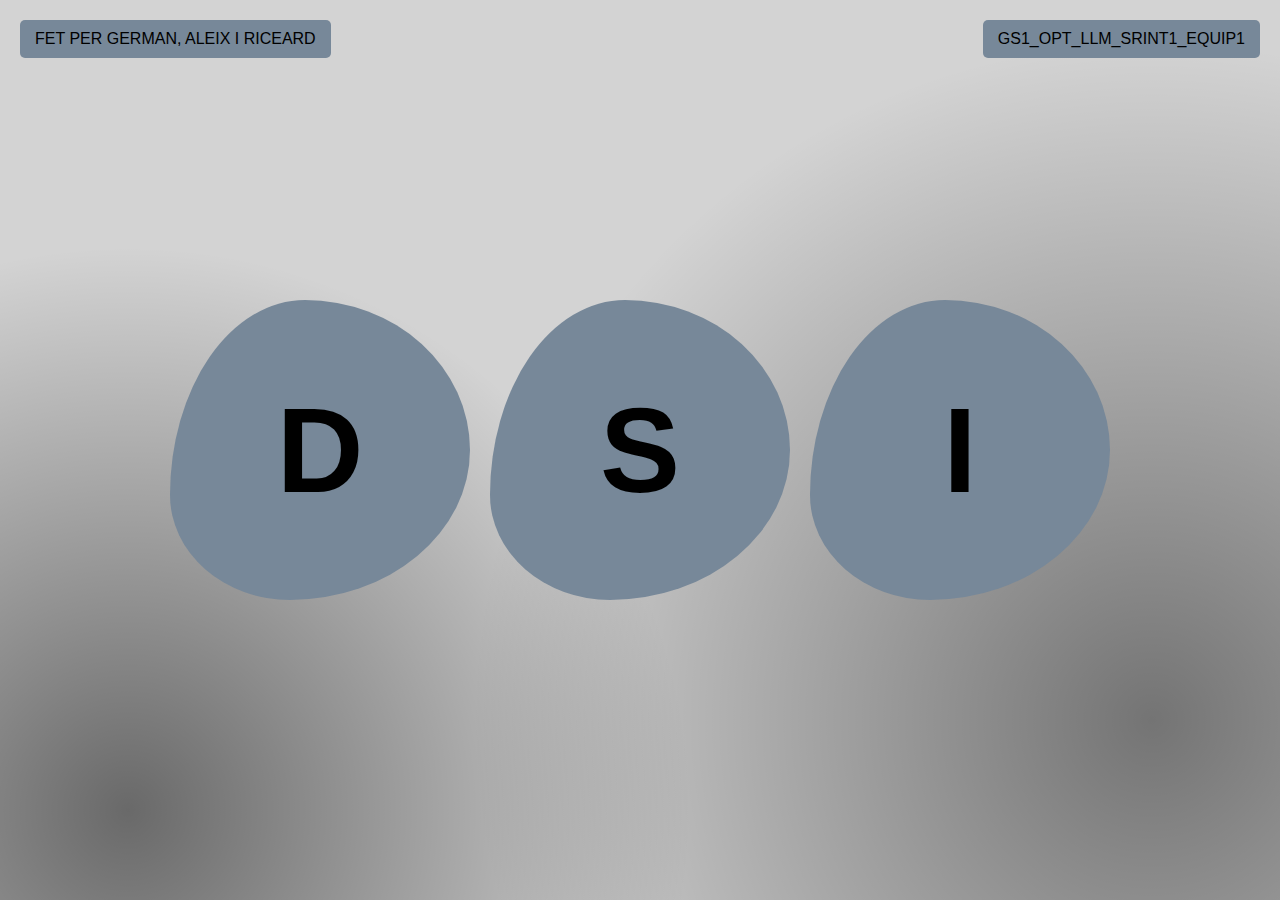
<file: Codig/portada.html>
<!DOCTYPE html>
<html lang="es">
<head>
    <meta charset="UTF-8">
    <meta name="viewport" content="width=device-width, initial-scale=1.0">
    <title>DSI</title>
    <link rel="stylesheet" href="estils.css">
</head>
<body>
    <div class="lletra-esquina">FET PER GERMAN, ALEIX I RICEARD</div>
    <div class="lletra-esquina-dreta">GS1_OPT_LLM_SRINT1_EQUIP1</div>
    
    <div class="container">
        <div class="box" data-link="pagina-d.html">D</div>
        <div class="box" data-link="pagina-s.html">S</div>
        <div class="box" data-link="pagina-i.html">I</div>
    </div>

    <script src="animacio.js"></script>

</body>
</html>
</file>
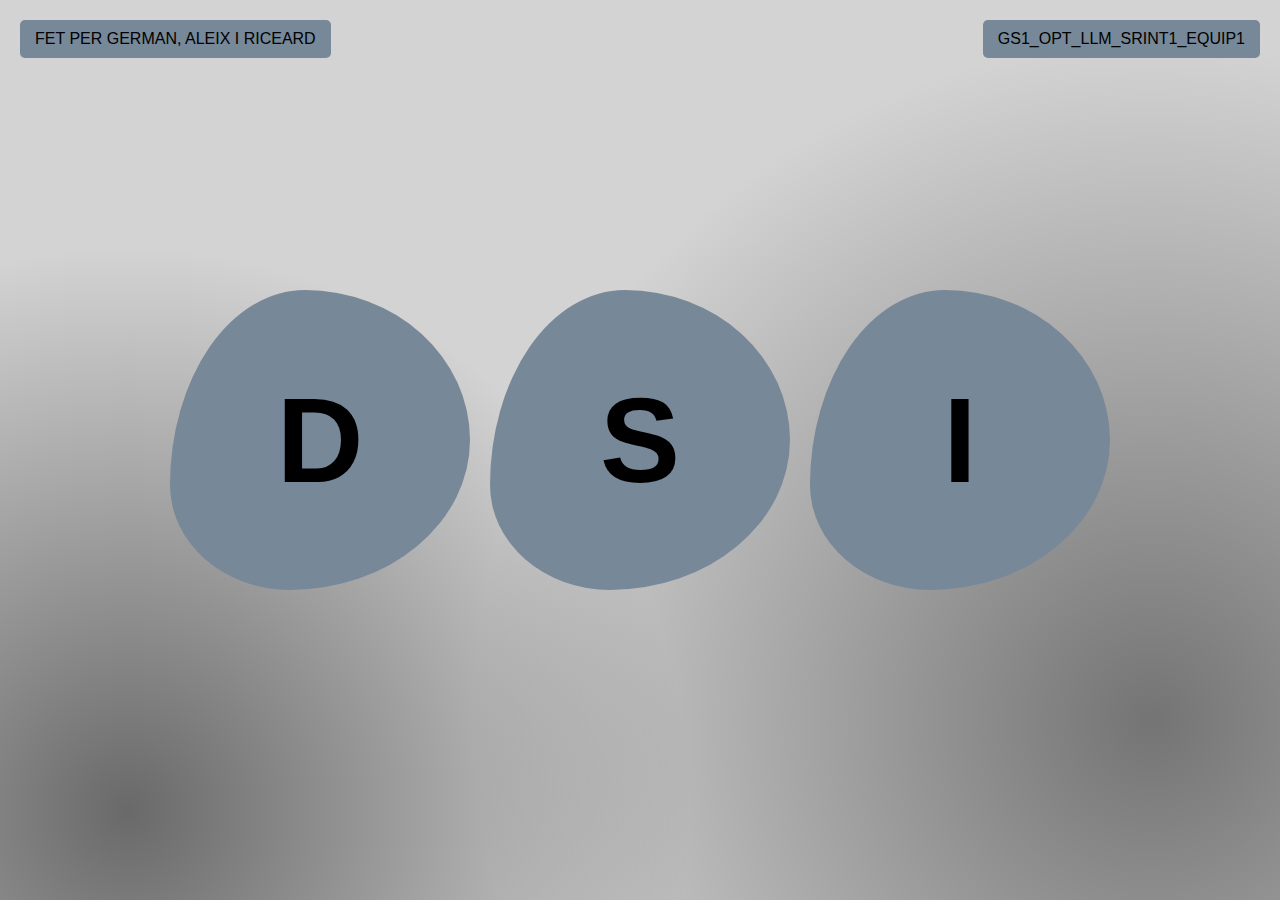
<file: html/portada.html>
<!DOCTYPE html>
<html lang="es">
<head>
    <meta charset="UTF-8">
    <meta name="viewport" content="width=device-width, initial-scale=1.0">
    <title>DSI</title>
    <link rel="stylesheet" href="../css/estils.css">
</head>
<body>
    <div class="lletra-esquina">FET PER GERMAN, ALEIX I RICEARD</div>
    <div class="lletra-esquina-dreta">GS1_OPT_LLM_SRINT1_EQUIP1</div>
    
    <div class="container">
        <div class="box" data-link="pagina-d.html">
            <span class="lletra">D</span>
            <span class="paraula">DIGITALITZACIÓ</span>
        </div>
        <div class="box" data-link="pagina-s.html">
            <span class="lletra">S</span>
            <span class="paraula">SOSTENIBILITAT</span>
        </div>
        <div class="box" data-link="pagina-i.html">
            <span class="lletra">I</span>
            <span class="paraula">INTRANET</span>
        </div>
    </div>

    <script src="../js/animacio.js"></script>

</body>
</html>
</file>
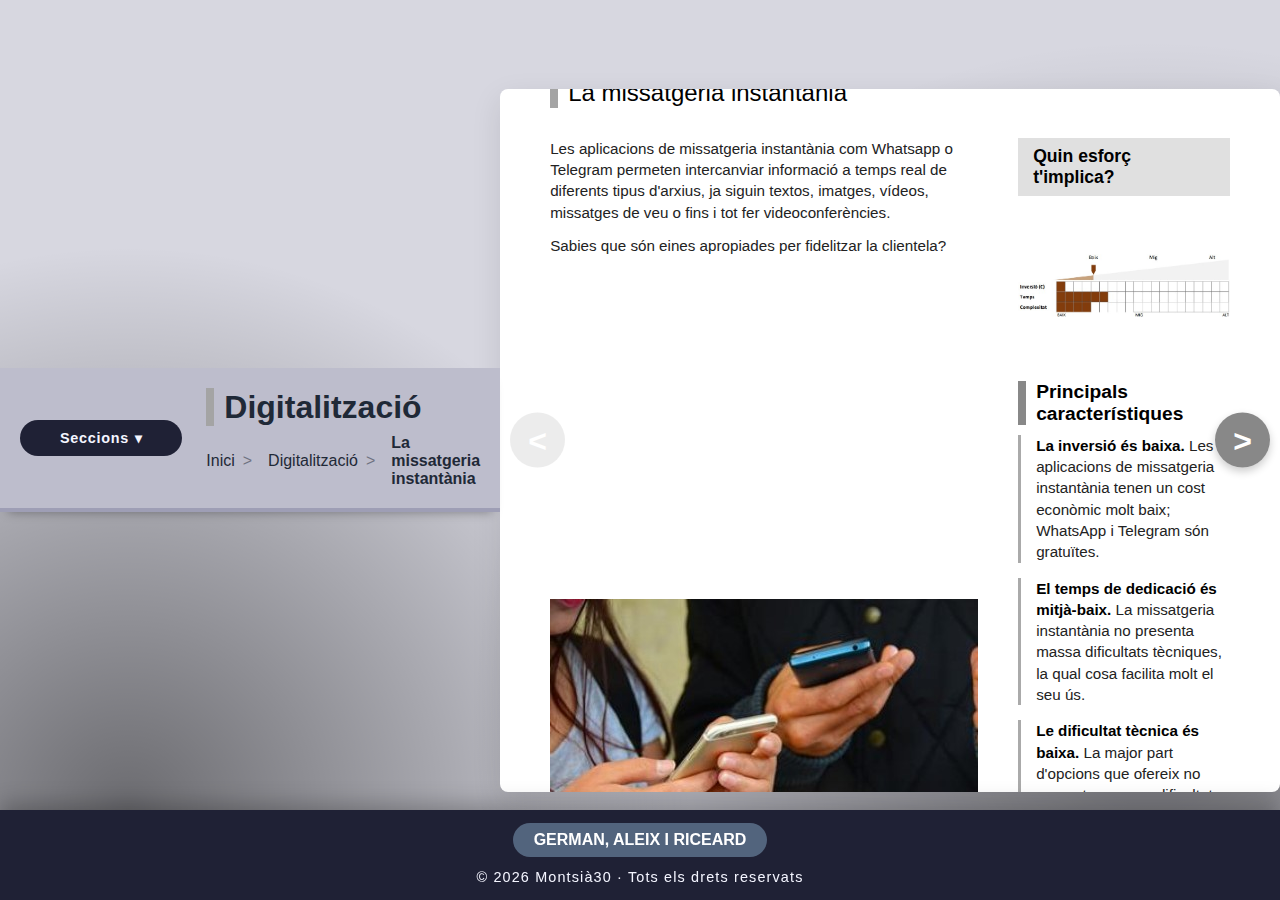
<file: pages/digitalitzacio.html>
<!DOCTYPE html>
<html lang="ca">

<head>
    <meta charset="UTF-8">
    <meta name="viewport" content="width=device-width, initial-scale=1.0">
    <title>Carrusel Missatgeria Instantània</title>
    <link rel="stylesheet" href="../css/estils.css" type="text/css">
    <link rel="stylesheet" href="../css/intranet.css" type="text/css">
    <link rel="stylesheet" href="../css/navbar.css" type="text/css">
    <script src="../js/navbar.js" defer></script>
    <script src="../js/carrusel.js" defer></script>
</head>

<body>
    <header class="topbar">
        <div class="topbar-inner">
            <div class="topbar-nav-section">
                <div class="topbar-menu" aria-label="Seccions">
                    <button class="menu-toggle" aria-haspopup="true" aria-expanded="false">
                        Seccions <span aria-hidden="true">▾</span>
                    </button>
                    <ul class="menu-dropdown" id="main-menu">
                        <li><a href="../pages/digitalitzacio.html">Digitalització</a></li>
                        <li><a href="../assets/img/imagen-sostenibilitat.png">Sostenibilitat</a></li>
                        <li><a href="../pages/intranet.html">Intranet</a></li>
                    </ul>
                </div>
            </div>
            <div class="topbar-title-section">
                <h1 class="titulo">Digitalització</h1>
                <ol class="breadcrumbs">
                    <li><a href="../index.html">Inici</a></li>
                    <li aria-current="page">Digitalització</li>
                </ol>
            </div>
        </div>
    </header>

    <div class="carousel-container">

        <!-- DIAPOSITIVA 1 -->
        <div class="slide active" id="slide-0">
            <h1>La missatgeria instantània</h1>
            <div class="slide-inner-wrapper">
                <div class="slide-content-grid slide-1-grid">
                    <div class="slide-1-left">
                        <div>
                            <p>Les aplicacions de missatgeria instantània com Whatsapp o Telegram permeten intercanviar
                                informació a temps real de diferents tipus d'arxius, ja siguin textos, imatges, vídeos,
                                missatges de veu o fins i tot fer videoconferències.</p>
                            <p>Sabies que són eines apropiades per fidelitzar la
                                clientela?</p>
                        </div>
                        <!-- IMATGE gent-mobils.jpg: Ara utilitza tot l'espai vertical restant -->
                        <div class="gent-mobils.jpg">
                            <img src="../assets/img/gent-mobils.jpg" alt="gent-mobils.jpg">
                        </div>
                    </div>
                    <div class="slide-1-right">
                        <div class="gray-header">Quin esforç t'implica?</div>
                        <!-- IMATGE grafic-esforc.jpg: Més a prop de la capçalera -->
                        <div class="image-box contain" style="height: 150px;">
                            <img src="../assets/img/grafic-esforc.jpg"
                                alt="Gràfic que mostra la baixa inversió i el temps mitjà-baix requerit per la missatgeria instantània">
                        </div>

                        <div class="characteristics-section">
                            <h2>Principals característiques</h2>
                            <ul class="characteristics-list">
                                <li>
                                    <p><strong class="bold-text">La inversió és baixa.</strong> Les aplicacions de
                                        missatgeria instantània tenen un cost econòmic molt baix; WhatsApp i Telegram
                                        són gratuïtes.</p>
                                </li>
                                <li>
                                    <p><strong class="bold-text">El temps de dedicació és mitjà-baix.</strong> La
                                        missatgeria instantània no presenta massa dificultats tècniques, la qual cosa
                                        facilita molt el seu ús.</p>
                                </li>
                                <li>
                                    <p><strong class="bold-text">Le dificultat tècnica és baixa.</strong> La major part
                                        d'opcions que ofereix no presenten massa dificultat. Un cop plantejada una
                                        estratègia, el seu desenvolupament és senzill.</p>
                                </li>
                            </ul>
                        </div>
                    </div>
                </div>
            </div>
        </div>

        <!-- DIAPOSITIVA 2 -->
        <div class="slide" id="slide-1">
            <h1>Com et pot ajudar a vendre la missatgeria instantània?</h1>
            <div class="slide-2-content">
                <p style="margin-bottom: 15px;">La missatgeria instantània ens pot ajudar a mantenir una relació més
                    estreta i constant amb la nostra clientela, ja que:</p>

                <div class="benefits-row">
                    <div>

                        <strong class="bold-text">T'ajuda a impulsar accions comercials més específiques</strong>
                        <small>Ens ofereix la possibilitat d'enviar comunicacions i fer accions comercials molt més
                            directes.</small>
                    </div>
                    <div>

                        <strong class="bold-text">Et fa més present en la resolució de dubtes</strong>
                        <small>La facilitat d'ús d'aquesta eina permet que la nostra clientela disposi d'un canal
                            d'atenció molt personalitzat i en temps real.</small>
                    </div>
                    <div>

                        <strong class="bold-text">Promou la confiança i contribueix a la fidelització.</strong>
                        <small>Al ser una eina utilitzada per les persones ens permet promoure una major confiança i un
                            tancament de comandes més eficient.</small>
                    </div>
                </div>

                <div class="ideas-container-wrapper">
                    <div class="ideas-header">

                        </span>
                        Et donem algunes idees...
                    </div>

                    <div class="ideas-container">
                        <div class="idea-col">
                            <span class="idea-title">Menjar preparat:</span>
                            <p>imagina que a través del WhatsApp pots informar la teva clientela dels plats o menús del
                                dia de manera que puguin fer la seva comanda i indicar l'hora en què la passaran a
                                recollir. De ben segur que agrairan conèixer de primera mà i
                                en exclusiva les teves propostes del dia.</p>
                        </div>
                        <div class="idea-col">
                            <span class="idea-title">Centre d'estètica:</span>
                            <p>pots utilitzar la missatgeria instantània per donar a conèixer els serveis, productes i
                                marques amb les quals treballes. Per mitjà del catàleg poden tenir informació
                                actualitzada, amb fotografies i preus. Aquest canal també es
                                pot emprar per a la reserva o recordatori de cites.</p>
                        </div>
                        <div class="idea-col">
                            <span class="idea-title">Pastisseria:</span>
                            <p>com a servei personal, pots fer un llistat de contactes de la teva clientela i oferir-li,
                                si així ho desitja, la possibilitat de fer les reserves a través de WhatsApp. Si la teva
                                clientela realitza la seva comanda amb antelació, tindràs
                                més temps per organitzar-te en funció de la demanda</p>
                        </div>
                        <!-- IMATGE mobil-whatsapp.jpg -->
                        <div style="display: flex; flex-direction: column; gap: 10px;">
                            <div class="image-box">
                                <img src="../assets/img/mobil-whatsapp.jpg"
                                    alt="Telèfon mòbil mostrant una aplicació de missatgeria instantània">
                            </div>
                            <small style="color: #888; flex-shrink: 0;">>> Per saber-ne més, tens un tutorial sobre
                                WhatsApp Business a la pàgina següent.</small>
                        </div>
                    </div>
                </div>
            </div>
        </div>

        <!-- DIAPOSITIVA 3 -->
        <div class="slide" id="slide-2">
            <h1>De WhatsApp a WhatsApp professional. El que t'interessa saber.</h1>
            <div class="slide-inner-wrapper">
                <div class="slide-content-grid slide-3-grid">
                    <div class="left-col">
                        <div class="info-box">
                            <h3>Sabies que...</h3>
                            <ul>
                                <li>És possible vincular el teu <strong class="bold-text">telèfon fixe al WhatsApp
                                        Business</strong> i tenir ambdues apps al teu terminal vinculades a números
                                    diferents.</li>
                                <li>Whatsapp Business et permetrà crear un perfil de negoci en el qual podràs
                                    indicar informació relativa a l’adreça, el correu electrònic, xarxes socials...</li>
                                <li>Et permetrà disposar d'estadístiques <strong class="bold-text">d'ús</strong> de la
                                    teva clientela.</li>
                                <li>Des de <a href="https://web.whatsapp.com"
                                        target="_blank">https://web.whatsapp.com</a> podràs iniciar la teva sessió en
                                    fins a 5 dispositius (el terminal mòbil on està instal·lat, ordinadors i tauletes)
                                </li>

                            </ul>
                        </div>

                        <div class="info-box">
                            <h3>Pren nota de...</h3>
                            <ul>
                                <li>Si et vols comunicar amb la clientela a través de WhatsApp <strong
                                        class="bold-text">és recomanable que, per privacitat, sigui primer la persona
                                        interessada el que et contacti.</strong></li>
                                <li>L'ús de la missatgeria instantània no significa enviar missatges comercials massius
                                    a tots els contactes. És una
                                    pràctica que <strong class="bold-text">pot generar rebuig per part de la
                                        clientela.</strong></li>
                                <li>Per ordenar la teva agenda professional pots utilitzar <strong
                                        class="bold-text">paraules clau</strong> quan desis els contactes. T'ajudarà a
                                    agilitzar-ne les converses.
                                </li>
                                <li>Per mitjà de les <strong class="bold-text">etiquetes o llistes de difusió</strong>
                                    podràs organitzar comunicacions segmentades en funció del perfil de clientela i el
                                    seu vincle amb el teu negoci.</li>
                            </ul>
                        </div>

                    </div>
                    <div class="right-col right-col-3">
                        <a href="https://drive.google.com/file/d/1WxcaOYi22hmeSzS-XFt7O-B7yw0WJJXi/view"
                            target="_blank">
                            <div class="image-box">
                                <img src="../assets/img/video-placeholder.jpg"
                                    alt="Monitor amb un vídeo tutorial de WhatsApp Business, utilitzable per a la clientela.">
                            </div>
                        </a>
                        <div class="tutorial-details">
                            <p style="margin-top: 20px;">En aquest tutorial t'expliquem com treure millor rendiment de
                                la missatgeria instantània en el teu negoci. Ho fem mitjançant l'explicació d'una eina
                                concreta:<strong class="bold-text"> el WhatsApp Business.</strong></p>
                            <p><strong class="bold-text">Els ítems que abordem són:</strong></p>
                            <ul>
                                <li><strong class="bold-text">Què és WhatsApp Business?</strong></li>
                                <li><strong class="bold-text">Per a què serveix?</strong></li>
                                <li><strong class="bold-text">Quines millores t'hi pot aportar?</strong></li>
                            </ul>
                            <p style="margin-top: 15px; font-size: 0.9rem; font-style: italic; color: #666;">Fes clic
                                sobre la imatge per visualitzar el videotutorial i recorda que s'obriria al navegador.
                            </p>
                        </div>
                    </div>
                </div>
            </div>
        </div>

        <!-- DIAPOSITIVA 4 -->
        <div class="slide" id="slide-3">
            <h1 style="padding-top: 20px; margin-top: 20px;">Exemple pràctic. Com portar a terme una campanya de
                WhatsApp Business.</h1>
            <div class="slide-4-content">
                <div class="banner-box">
                    <!-- Icona de botiga -->
                    <div class="banner-icon">
                        <img src="../assets/img/botiga.jpg" alt="Icona de botiga">
                    </div>
                    <p>Una xarcuteria-carnisseria d'Amposta vol oferir un servei molt més personalitzat a la seva
                        clientela que permeti resoldre dubtes, facilitar la compra, generar valor al voltant dels seus
                        elaborats càrnics i mantenir la clientela contínuament informada de qualsevol aspecte important.
                    </p>
                </div>

                <div class="slide-content-grid slide-4-grid">
                    <div>
                        <h3 style="display:flex; align-items:center; gap:10px;">
                            <!-- Icona d'engranatge -->
                            <span class="step-icon">
                                <img src="../assets/img/engranatge.jpg" alt="Icona d'Engranatge">
                            </span>
                            Quins elements cal preparar?
                        </h3>

                        <div class="step-item">
                            <div class="step-number">1</div>
                            <div><strong class="bold-text">Creació de perfil del negoci a WhatsApp:</strong> inclou
                                informació important per a la teva clientela (adreça, horari d'atenció, lloc web, xarxes
                                socials i possibilitat d'entrega a domicili o no).</div>
                        </div>
                        <div class="step-item">
                            <div class="step-number">2</div>
                            <div><strong class="bold-text">Organització de l'agenda:</strong> cal etiquetar els
                                contactes de WhatsApp amb paraules clau que permetin enviar missatges personalitzats a
                                cada tipus de persona consumidora. Prèviament, necessitaràs conèixer quin és el
                                comportament de la teva clientela i indicar que desin el teu número de telèfon al seu
                                terminal per compliment de RGPD.</div>
                        </div>
                        <div class="step-item">
                            <div class="step-number">3</div>
                            <div><strong class="bold-text">Automatització de missatges:</strong> programa el contingut
                                del missatge a enviar fora de l'horari comercial, o en aquell horari que indiquis. Així,
                                quan no tinguis disponibilitat per respondre, WhatsApp ho farà automàticament.</div>
                        </div>
                    </div>

                    <div>
                        <h3 style="display:flex; align-items:center; gap:10px;">
                            <!-- Icona de mesurador de velocitat (nova icona) -->
                            <span class="step-icon">
                                <img src="../assets/img/vel.jpg" alt="Icona de mesurador de velocitat o eficiència">
                            </span>
                            Quins beneficis et pot suposar?
                        </h3>

                        <div class="benefit-item">
                            <div class="benefit-icon">
                                <!-- Icona 1 (Objectiu) -->
                                <img src="../assets/img/1.jpg" alt="Icona d'objectiu o personalització">
                            </div>
                            <div><strong class="bold-text">Personalitza el servei:</strong> amb aquesta nova iniciativa,
                                la xarcuteria-carnisseria millorarà el servei cap a la seva clientela.</div>
                        </div>
                        <div class="benefit-item">
                            <div class="benefit-icon">
                                <!-- Icona 2 (Persona amb cistella) -->
                                <img src="../assets/img/2.jpg" alt="Icona d'increment de vendes">
                            </div>
                            <div><strong class="bold-text">Incrementa les vendes:</strong> l'ús de WhatsApp pot ajudar a
                                donar conèixer i posar en valor els teus productes de valor afegit, els elaborats
                                casolans que singularitzen el teu negoci.</div>
                        </div>
                        <div class="benefit-item">
                            <div class="benefit-icon">
                                <!-- Icona 3 (mà amb rellotge/temps) -->
                                <img src="../assets/img/3.jpg" alt="Icona de fidelització">
                            </div>
                            <div><strong class="bold-text">Fidelitza la clientela:</strong> amb la introducció d'aquest
                                servei, la xarcuteria estarà més present al dia a dia de la clientela, sense necessitat
                                que aquesta s'hi personi sempre físicament al local.</div>
                        </div>
                    </div>
                </div>
            </div>
        </div>

        <!-- CONTROL DE NAVEGACIÓ (Centrats verticalment) -->
        <div class="controls">
            <!-- Botó Esquerra -->
            <button id="prevBtn" class="nav-btn" onclick="prevSlide()" disabled>&lt;</button>
            <!-- Botó Dreta -->
            <button id="nextBtn" class="nav-btn" onclick="nextSlide()">&gt;</button>
        </div>

    </div>

    <footer class="global-footer">
        <div class="lletra-esquina">
            GERMAN, ALEIX I RICEARD
        </div>
        <p class="footer-copy">
            © <span id="footer-year"></span> Montsià30 · Tots els drets reservats
        </p>
    </footer>

    <script>
        document.getElementById("footer-year").textContent = new Date().getFullYear();
    </script>
</body>

</html>
</file>
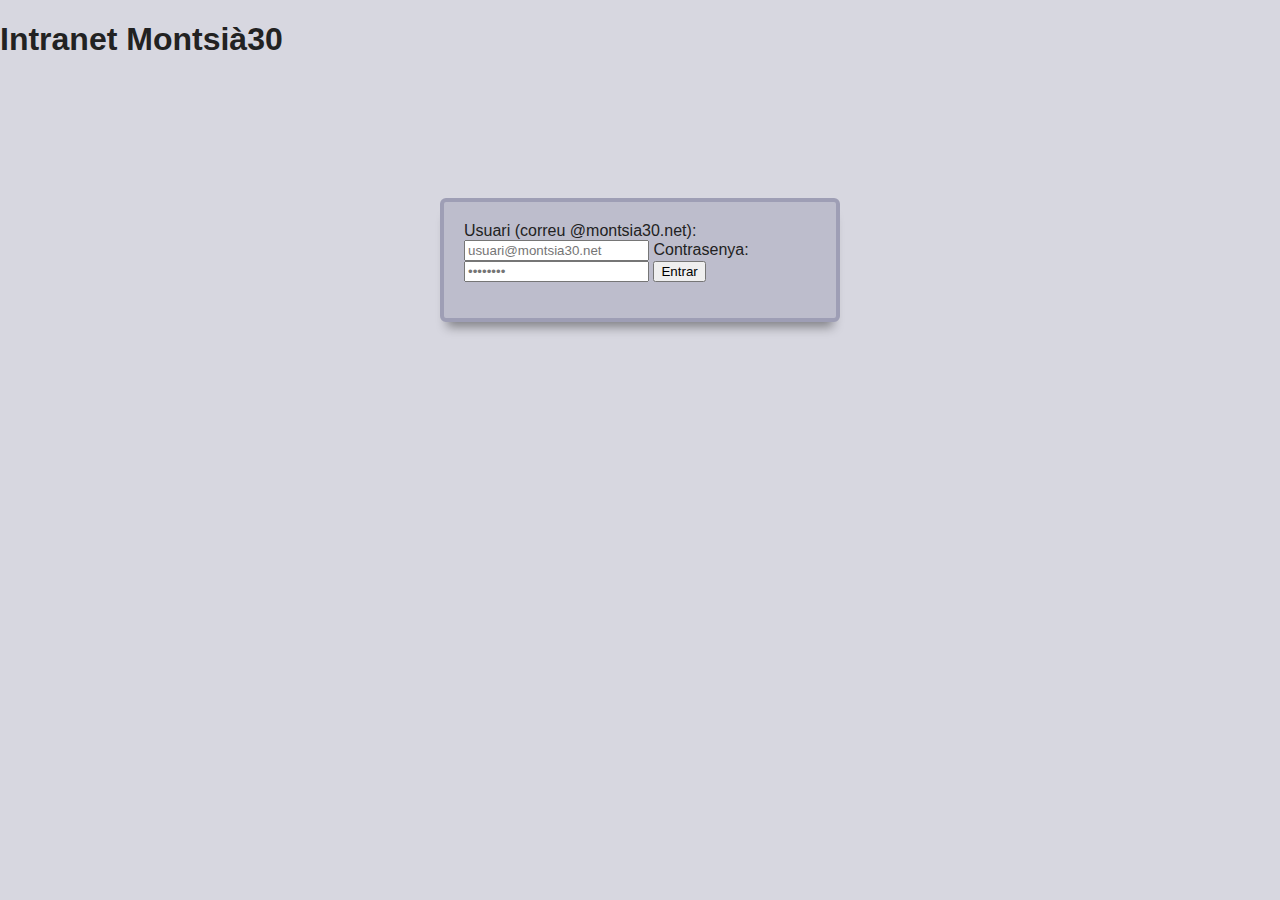
<file: pages/intranet.html>
<!-- html de YoHerman -->
<!DOCTYPE html>
<html lang="ca">
  <head>
    <meta charset="UTF-8" />
    <meta name="viewport" content="width=device-width, initial-scale=1.0" />
    <title>Intranet Montsià30</title>
    <link rel="stylesheet" href="../css/intranet.css"/>
  </head>
  
  <body>
    <h1>Intranet Montsià30</h1>

    <!-- LOGIN -->
    <section id="login-section">
      <form id="login-form">
        <label for="username">Usuari (correu @montsia30.net):</label>
        <input
          type="email"
          id="username"
          placeholder="usuari@montsia30.net"
          required
        />

        <label for="password">Contrasenya:</label>
        <input
          type="password"
          id="password"
          placeholder="••••••••"
          required
        />

        <button type="submit">Entrar</button>
        <p id="login-error"></p>
      </form>
    </section>

    <!-- TAULA EMPRESES (oculta fins que fem login correcte) -->
    <section id="data-section" class="hidden">
      <h2>Llistat d’empreses</h2>
      <table id="empreses-table">
        <thead>
          <tr>
            <th>Nom</th>
            <th>Municipi</th>
            <th>Sector</th>
            <th>Diagnosi</th>
          </tr>
        </thead>
        <tbody></tbody>
      </table>

      <a
        id="link-autodiagnosi"
        href="https://ccam.gencat.cat/ca/serveis/autodiagnosi/"
        target="_blank"
        >Accedir al formulari d'autodiagnosi</a
      >
    </section>

    <script src="../js/intranet.js"></script>
  </body>
</html>
</file>
<file: Codig/estils.css>
/* --- ESTILOS DE ESQUINA (Minimalista) --- */
/* Hacemos el texto de las esquinas muy sutil:
  - Sin fondo
  - Color gris muy claro y semi-transparente
  - Pequeño
*/
.lletra-esquina {
    position: absolute;   
    top: 20px;            
    left: 20px;   
    background-color: lightslategrey; 
    padding: 10px 15px;        
    border-radius: 5px;        
    font-size: medium; 
    color: black;
}

.lletra-esquina-dreta {
    position: absolute;   
    top: 20px;            
    right: 20px;   
    background-color: lightslategrey; 
    padding: 10px 15px;        
    border-radius: 5px;        
    font-size: medium; 
    color: black;
}

/* --- FONDO (Original) --- */
/* Mantenemos el fondo original que tenías, 
  ya que funciona bien con el estilo. 
*/
body {
    background-color: lightgray;
    background-image:
        radial-gradient(
            circle at 10% 90%, 
            rgba(0, 0, 0, 0.5) 0%, 
            transparent 40% 
        ),
        radial-gradient(
            circle at 90% 80%, 
            rgba(0, 0, 0, 0.45) 0%, 
            transparent 50% 
        );
    
    background-repeat: no-repeat;
    margin: 0;
    font-family: Arial, sans-serif;
    display: flex;
    align-items: center;
    justify-content: center;
    min-height: 100vh;
    overflow: hidden; 
}

.container {
    display: flex;    
    gap: 20px; 
}

/* --- CAJAS "DERRETIDAS" (Aquí está la magia) --- */
.box {
    width: 300px;
    height: 300px;
    background-color: lightslategray;
    color:black;
    display: flex;
    align-items: center;
    justify-content: center;
    font-weight: bold;
    cursor: pointer; 
    font-size: 120px ;

    /* EL "TRUCO" PARA EL DERRETIDO:
     Usamos 8 valores de border-radius para crear una forma
     orgánica, como una gota o una célula.
     ¡Esto es lo que crea el efecto "derretido" no forzado!
    */
    border-radius: 45% 55% 60% 40% / 65% 50% 50% 35%;
    
    /* Animamos todo, INCLUYENDO el border-radius.
      Esto hará que la forma "baile" o "se mueva"
      como un líquido cuando pasas el ratón por encima.
    */
    transition: transform 0.5s ease-in-out, 
                box-shadow 0.5s ease-in-out, 
                opacity 0.3s ease,
                border-radius 0.8s ease-in-out; /* Animación lenta para la forma */
}

.box:hover {
    /* Hacemos que flote un poco más 
      y le damos una sombra más pronunciada 
    */
    transform: translateY(-12px) scale(1.03); 
    box-shadow: 0 20px 30px rgba(0, 0, 0, 0.3); 
    
    /* ¡Cambiamos la forma del border-radius al pasar el ratón!
      Esto es lo que le da el toque "líquido" y vivo.
      La forma cambia a otra forma orgánica.
    */
    border-radius: 60% 40% 45% 55% / 50% 65% 35% 50%;
}

.box.clicked {
    transform: scale(0.95);
    opacity: 0.7;         
}
</file>
<file: css/intranet.css>
:root {
  --sidebar-width: 300px;
  /* ancho panel filtros */
  --sidebar-gap: 16px;
  /* separación entre sidebar y contenido */
  --content-max: 1200px;
  --bg: #d7d7e0;
  --panel: #bdbdcc;
  --panel-border: #9e9eb5;
  --text: #1f2937;
  --brand: #1e3a8a;
  --brand-2: #3b82f6;
  --danger: #b91c1c;
  --danger-2: #dc2626;
  --nav-height: 70px;
  /* altura del navbar global */
  --topbar-height: 120px;
  /* altura aproximada del topbar (padding + contenido) */
  --footer-height: 90px;

}

/* BASE */
* {
  box-sizing: border-box;
}

html {
  margin: 0;
  padding: 0;
}

body {
  font-family: Arial, sans-serif;
  background-color: var(--bg);
  color: #222;
  margin: 0;
  padding: 0;
  padding-bottom: var(--footer-height);
}

.sidebar {
  position: fixed;
  left: 1rem;
  width: min(var(--sidebar-width));
  /* nunca sobrepasa el viewport */
  height: auto;
  overflow: auto;
  background: #cfd1dc;
  border: 1px solid #b3b6c5;
  border-radius: 8px;
  padding: 10px;
  margin-top: 10px;
}

/* LOGIN */
#login-section,
#data-section .login-form {
  width: 90%;
  max-width: 400px;
  margin: 140px auto 20px auto;
  background: var(--panel);
  border: 4px solid var(--panel-border);
  border-radius: 6px;
  padding: 20px;
  box-shadow: 0 12px 10px -7px rgba(0, 0, 0, 0.4);
}

.login-form {
  display: flex;
  flex-direction: column;
  gap: 20px;
}

.login-form input {
  padding: 10px;
  border: 1px solid #bbb;
  border-radius: 6px;
  background: #fff;
}

#login-error {
  color: #b91c1c;
  text-align: center;
}

.hidden {
  display: none;
}

/* BOTONES */
.btn {
  border: 0;
  border-radius: 8px;
  padding: 0.6rem 1rem;
  font-weight: 700;
  cursor: pointer;
}

.btn.primary {
  background: #8888b8;
  color: #fff;
}

.btn.primary:hover {
  background: #60609f;
}

.btn.secondary {
  width: 100%;
  background: #60609f;
  color: #fff;
}

.btn.secondary:hover {
  background: #4a4991;
}

.btn.danger {
  background: var(--danger);
  color: #fff;
}

.btn.danger:hover {
  background: var(--danger-2);
}

/* CABECERA FIJA ARRIBA */
.topbar-inner,
.intranet-layout {
  max-width: min(100%,
      calc(var(--content-max) + var(--sidebar-width) + var(--sidebar-gap)));
}

.intranet-layout {
  margin: 0 auto;
  padding-left: calc(var(--sidebar-width) + var(--sidebar-gap));
}

.topbar {
  position: sticky;
  /* permanece arriba al hacer scroll */
  top: 0;
  z-index: 50;
  background: var(--panel);
  border-bottom: 4px solid var(--panel-border);
  box-shadow: 0 8px 10px -8px rgba(0, 0, 0, 0.35);
}

.topbar-inner {
  max-width: calc(var(--content-max) + var(--sidebar-width) + var(--sidebar-gap));
  margin: 0px;
  padding: 20px;
  display: flex;
  align-items: center;
  gap: 1.5rem;
}

.titulo {
  margin: 0;
  font-size: 2rem;
  font-weight: 800;
  color: var(--text);
  flex: 1;
}


/* LAYOUT: SIDEBAR FIJA + CARDS */
.intranet-layout {
  max-width: calc(var(--content-max) + var(--sidebar-width) + var(--sidebar-gap));
  margin: 0 auto;
  margin-top: 0;
  padding-top: 0;
  padding-left: calc(var(--sidebar-width) + var(--sidebar-gap));
}

/* Sidebar fija a la izquierda */
.sidebar {
  position: fixed;
  top: var(--topbar-height);
  left: 1rem;
  width: min(var(--sidebar-width), calc(100vw - 3rem));
  /* restamos 2 márgenes + separación con cards */
  max-width: calc(100% - 2rem);
  /* evita que crezca más allá del viewport */
  height: calc(100vh - var(--topbar-height) - var(--footer-height) - 1rem);
  overflow: auto;
  background: #cfd1dc;
  border: 1px solid #b3b6c5;
  border-radius: 8px;
  padding: 20px 10px 10px 10px;
  margin-top: 3px;
}

.sidebar h3 {
  margin-top: 0;
}

.field {
  display: grid;
  gap: 0.35rem;
  margin-bottom: 0.75rem;
}

.sidebar input,
.sidebar select {
  padding: 0.5rem;
  border: 1px solid #a8a8bc;
  border-radius: 6px;
  background: #f7f7fb;
}

/* Cards area */
.cards-area {
  min-width: 0;
  padding: 0 1rem 2rem;
  margin-top: 0;
  padding-top: 0;
}

/* TARJETAS DE EMPRESA */
.empresa-card {
  margin: 1rem auto;
  padding: 1rem;
  border-radius: 12px;
  background-color: #f9f9f9;
  box-shadow: 0 12px 16px -12px rgba(0, 0, 0, 0.35);
  cursor: pointer;
  transition: transform 0.2s ease, box-shadow 0.2s ease;
  max-width: var(--content-max);
}

.empresa-card:hover {
  transform: translateY(-2px);
  box-shadow: 0 18px 24px -14px rgba(0, 0, 0, 0.4);
}

.empresa-header {
  display: flex;
  align-items: center;
  gap: 14px;
}

.empresa-thumb {
  width: 180px;
  border-radius: 10px;
  object-fit: cover;
  flex-shrink: 0;
  box-shadow: 0 6px 10px -6px rgba(0, 0, 0, 0.35);
}

.empresa-detalls {
  display: none;
  margin-top: 0.5rem;
  padding-top: 0.5rem;
  border-top: 1px solid #ddd;
  color: #333;
}

.empresa-detalls.show {
  display: block;
}

/* Bloques de enquesta */
.enquesta-block {
  margin-top: 0.6rem;
  padding: 0.6rem;
  background: #dfe4ff;
  border: 2px solid #B3BEFF;
  border-radius: 8px;
  padding-bottom: 1.8rem;
}

.enquesta-block .button {
  display: inline-block;
  margin-top: 0.35rem;
  background: var(--brand);
  color: #fff;
  padding: 0.45rem 0.8rem;
  border-radius: 8px;
  text-decoration: none;
  font-weight: 700;
}

.enquesta-block .button:hover {
  background: var(--brand-2);
}

/* OVERLAY IMÁGENES */
.image-overlay {
  position: fixed;
  inset: 0;
  background: rgba(0, 0, 0, 0.65);
  display: none;
  align-items: center;
  justify-content: center;
  z-index: 9999;
}

.image-overlay.show {
  display: flex;
}

.image-overlay img {
  max-width: 90vw;
  max-height: 90vh;
  border-radius: 12px;
  box-shadow: 0 20px 40px rgba(0, 0, 0, 0.5);
}

/* RESPONSIVE */
@media (max-width: 740px) {
  :root {
    --sidebar-width: 280px;
  }

  body {
    min-width: 740px;
  }

  .topbar-inner {
    padding: 0.8rem 1rem;
  }

  .intranet-layout {
    padding-left: 10px;
    padding-right: 10px;
  }

  .sidebar,
  .cards-area {
    position: static;
    width: 100%;
    max-width: 620px;
    height: auto;
    max-height: 400px;
    margin: 10px auto;
    padding: 10px;
  }

  .empresa-thumb {
    width: 140px;
  }

  .empresa-card {
    max-width: 100%;

  }

  .cards-area {
    padding-left: 0px;
    padding-right: 0px;
    padding-top: 0;
  }
}

.topbar-nav-section {
  display: flex;
  align-items: center;
  gap: 1rem;
}

.topbar-title-section {
  flex: 1;
  display: flex;
  flex-direction: column;
  gap: 0.5rem;
}

.titulo {
  margin: 0;
  font-size: 2rem;
  font-weight: 800;
  color: var(--text);
}

/* Breadcrumbs en topbar (debajo del título) */
.topbar-title-section .breadcrumbs {
  display: flex;
  gap: 0.5rem;
  list-style: none;
  margin: 0;
  padding: 0;
  font-size: 16px;
}

.topbar-title-section .breadcrumbs li {
  display: flex;
  align-items: center;
  color: var(--text);
}

.topbar-title-section .breadcrumbs li::after {
  content: ">";
  margin-left: 0.5rem;
  margin-right: 0.5rem;
  opacity: 0.5;
  color: var(--text);
}

.topbar-title-section .breadcrumbs li:last-child::after {
  content: "";
  margin: 0;
}

.topbar-title-section .breadcrumbs a {
  color: var(--text);
  text-decoration: none;
  transition: color 0.2s ease;
}

.topbar-title-section .breadcrumbs a:hover {
  color: #5C4BE3;
  font-style: bold;
}

.topbar-title-section .breadcrumbs li[aria-current="page"] {
  color: var(--text);
  font-weight: 600;
  cursor: default;
}

.topbar-menu {
  position: relative;
}

.topbar-menu .menu-toggle {
  background: #1f2135;
  border: none;
  color: #f4f5ff;
  font-weight: 600;
  letter-spacing: 0.05em;
  cursor: pointer;
  display: flex;
  align-items: center;
  gap: 0.35rem;
  border-radius: 999px;
  transition: background 0.2s ease;
  padding: 10px;
  padding-right: 40px;
  padding-left: 40px;
  font-size: 0.9rem;
}

.topbar-menu .menu-toggle:hover,
.topbar-menu .menu-toggle:focus-visible {
  background: #2a2d42;
}

.topbar-menu .menu-dropdown {
  position: absolute;
  top: calc(100% + 6px);
  left: 0;
  min-width: 170px;
  margin: 0;
  padding: 0.4rem 0;
  list-style: none;
  background: #323550;
  border-radius: 10px;
  box-shadow: 0 12px 30px rgba(0, 0, 0, 0.35);
  opacity: 0;
  pointer-events: none;
  transform: translateY(-4px);
  transition: opacity 0.15s ease, transform 0.15s ease;
  z-index: 1100;
}

.topbar-menu .menu-dropdown li a {
  display: block;
  padding: 0.45rem 1rem;
  color: #e2e7ff;
  text-decoration: none;
  font-size: 0.9rem;
}

.topbar-menu .menu-dropdown li a:hover {
  background: rgba(255, 255, 255, 0.12);
}

.topbar-menu.open .menu-dropdown {
  opacity: 1;
  pointer-events: auto;
  transform: translateY(0);
}

.topbar-menu.open .menu-toggle span {
  transform: rotate(180deg);
}
</file>
<file: css/navbar.css>
:root {
  --nav-height: 70px;
  --nav-bg: #2c2f47;
  /* ojo: está escrito “bag” */
  --nav-text: #eef2ff;
  --nav-accent: #a5b4fc;
  --nav-hover-shift: 4px;
  --footer-height: 90px;
}

/* el <body> debe dejar espacio por debajo de la barra */
body {
  margin: 0;
  padding-top: var(--nav-height);
  padding-bottom: var(--footer-height);
}

/* barra superior a ancho completo */
.global-nav {
  position: fixed;
  top: 0;
  left: 0;
  width: 100%;
  height: var(--nav-height);
  z-index: 1000;
  background: rgba(182, 183, 197, 0.95);
  box-shadow: 0 8px 20px rgba(0, 0, 0, 0.25);
  transition: padding-top 0.2s ease, box-shadow 0.2s ease;
}

.global-nav:hover {
  padding-top: var(--nav-hover-shift);
  box-shadow: 0 4px 12px rgba(0, 0, 0, 0.25);
}

/* contenido interno centrado horizontalmente */
.global-nav__inner {
  width: 100%;
  margin: 0;
  height: 100%;
  padding: 0 1rem;
  display: flex;
  align-items: center;
  gap: 1rem;
  /* gap entre elementos */
  justify-content: space-between;
}

.global-nav__menu {
  position: relative;
  margin-left: 1rem;
}

.letra-nav {
  background-color: #1f2135;
  color: #fff;
  padding: 10px;
  border-radius: 999px;
  font-size: 0.85rem;
  font-weight: 600;
  letter-spacing: 0.05em;
  text-transform: uppercase;
  text-decoration: none;
  white-space: nowrap;
  margin-left: auto;
  margin-right: 3rem;
}

.letra-nav:hover,
.letra-nav:focus-visible {
  background: #2a2d42;
}

.menu-toggle {
  background: #1f2135;
  border: none;
  color: #f4f5ff;
  font-weight: 600;
  letter-spacing: 0.05em;
  cursor: pointer;
  display: flex;
  align-items: center;
  gap: 0.35rem;
  border-radius: 999px;
  transition: background 0.2s ease;
  padding: 10px;
  padding-right: 40px;
  padding-left: 40px;
}

.menu-toggle:hover,
.menu-toggle:focus-visible {
  background: #2a2d42;
}

.menu-dropdown {
  position: absolute;
  top: calc(100% + 6px);
  left: 0;
  min-width: 170px;
  margin: 0;
  padding: 0.4rem 0;
  list-style: none;
  background: #323550;
  border-radius: 10px;
  box-shadow: 0 12px 30px rgba(0, 0, 0, 0.35);
  opacity: 0;
  pointer-events: none;
  transform: translateY(-4px);
  transition: opacity 0.15s ease, transform 0.15s ease;
  z-index: 1100;
}

.menu-dropdown li a {
  display: block;
  padding: 0.45rem 1rem;
  color: #e2e7ff;
  text-decoration: none;
  font-size: 0.9rem;
}

.menu-dropdown li a:hover {
  background: rgba(255, 255, 255, 0.12);
}

/* mostrar el menú al pasar el ratón o enfocar */

.global-nav__menu.open .menu-dropdown {
  opacity: 1;
  pointer-events: auto;
  transform: translateY(0);
}

.global-nav__menu.open .menu-toggle span {
  transform: rotate(180deg);
}

.global-footer {
  position: fixed;
  bottom: 0;
  left: 0;
  width: 100%;
  height: var(--footer-height);
  background: #1f2135;
  color: #f4f5ff;
  box-shadow: 0 -6px 20px rgba(0, 0, 0, 0.25);
  display: flex;
  flex-direction: column;
  align-items: center;
  justify-content: center;
  gap: 0.6rem;
  padding: 0.5rem 1rem;
  z-index: 900;
}

/* badge reutilizando lletra-esquina */
.global-footer .lletra-esquina {
  position: static;
  display: inline-block;
  margin: 0;
  background-color: rgba(92, 112, 138, 0.85);
  color: #fff;
  font-weight: 600;
  padding: 0.5rem 1.3rem;
  border-radius: 999px;
}

.footer-copy {
  margin: 0;
  font-size: 0.9rem;
  letter-spacing: 0.08em;
}

.nav-brand-section {
  display: flex;
  align-items: center;
  gap: 1rem;
}

.global-nav__logo {
  font-weight: 700;
  letter-spacing: 0.1em;
  color: #fff;
  text-decoration: none;
  white-space: nowrap;
  font-size: 1.1rem;
}

/* RESPONSIVE */
@media (max-width: 740px) {
  .global-nav {
    min-width: 740px;
  }

  .global-nav__inner {
    padding: 0 0.8rem;
  }

  .global-footer {
    min-width: 740px;
  }
}
</file>
<file: css/estils.css>
/* --- RESET I BASE --- */
        * {
            box-sizing: border-box;
            margin: 0;
            padding: 0;
            font-family: 'Segoe UI', Tahoma, Geneva, Verdana, sans-serif;
        }


        body {
            background-color: #f0f0f0; /* Fons clar per veure el contenidor */
            color: #333;
            height: 100vh;
            overflow: hidden;
            display: flex;
            justify-content: center;
            align-items: center;
            font-size: 14px;
        }


        /* --- CONTENIDOR PRINCIPAL: Format de Finestra --- */
        .carousel-container {
            position: relative;
            width: 95%;
            height: 95%;
            /* AJUST FET AQUÍ: AUGMENTEM LA MIDA DE LA FINESTRA */
            max-width: 1400px; /* Amplada màxima augmentada */
            max-height: 900px;  /* Alçada màxima augmentada */
            background: white;
            padding: 20px 70px;
            display: flex;
            flex-direction: column;
            box-shadow: 0 10px 30px rgba(0, 0, 0, 0.1); /* Sombra per efecte finestra */
            border-radius: 8px; /* Cantons arrodonits */
            overflow: hidden; /* Per mantenir tot dins dels límits */
        }


        /* --- DIAPOSITIVES --- */
        .slide {
            display: none;
            flex: 1;
            width: 100%;
            height: 100%;
            padding-top: 0;
            animation: fadeIn 0.5s ease-in-out;
            padding-bottom: 20px;
            flex-direction: column;
            justify-content: center; /* Nou: Centra el contingut verticalment */
        }


        .slide.active {
            display: flex;
        }


        @keyframes fadeIn {
            from { opacity: 0; }
            to { opacity: 1; }
        }


        /* --- ELEMENTS COMUNS --- */
        h1 {
            font-size: 1.8rem;
            color: #000;
            margin-bottom: 20px;
            border-left: 8px solid #a4a4a4; /* Barra gris fosc */
            padding-left: 10px;
            line-height: 1.2;
            font-weight: 500;
            flex-shrink: 0; /* Important perquè el títol no es comprimeixi */
        }


        h2, h3 {
            color: #444;
            font-size: 1.1rem;
            font-weight: bold;
        }


        p {
            font-size: 1rem;
            line-height: 1.4;
            margin-bottom: 12px;
        }


        ul {
            list-style: none;
        }


        .bold-text {
            font-weight: 700;
            color: #000;
        }
       
        .text-accent {
            font-weight: bold;
            color: #000;
        }


        /* Contenidor general per imatges */
        .image-box {
            width: 100%;
            height: 100%;
            overflow: hidden;
            border-radius: 4px;
        }
        .image-box img {
            width: 100%;
            height: 100%;
            display: block;
            object-fit: cover;
            transition: transform 0.3s;
        }
        .image-box.contain img {
             object-fit: contain;
             padding: 0;
        }
       
        /* Ajustar alçada dels containers de diapositives */
        .slide-content-grid {
            /* Hem d'ajustar l'alçada per al títol (h1) i el padding-bottom del slide */
            height: 100%;
            flex-grow: 1;
            padding-top: 10px; /* Petit espai entre h1 i el contingut */
        }
       
        /* Contenidor per al contingut de la diapositiva, permet scroll si es desborda */
        .slide-inner-wrapper {
            flex-grow: 1;
            display: flex;
            flex-direction: column;
            height: 100%; /* El slide-content-grid omplirà l'alçada */
        }
       
        /* Ajust general per a que el contingut lliscant tingui una alçada definida */
        #slide-3 .slide-content-grid {
             height: calc(100% - 130px); /* Ajustat per alçada de h1 i banner */
             flex-grow: 0;
        }


        /* --- ESTRUCTURA SLIDE 1 --- */
        .slide-1-grid {
            display: grid;
            grid-template-columns: 1fr 1.2fr;
            gap: 40px;
            height: 100%; /* Important per omplir l'espai */
        }
       
        .slide-1-left {
            display: flex;
            flex-direction: column;
            /* Flex-grow fa que la imatge ompli l'espai que queda */
            justify-content: space-between;
        }
       
        /* Ajustar la caixa de text a l'esquerra */
        .slide-1-left > div:first-child {
            padding-right: 20px;
            flex-shrink: 0; /* No es redueix */
            margin-bottom: 20px;
        }
       
        /* La imatge pren tot l'espai restant verticalment */
        .slide-1-left > .image-box {
            flex-grow: 1;
            min-height: 200px; /* Alçada mínima per si hi ha poc text */
            height: auto;
            margin-top: 0;
        }


        .slide-1-right {
            display: flex;
            flex-direction: column;
            justify-content: flex-start;
        }


        /* Capçalera Gris Clar */
        .gray-header {
            background-color: #e0e0e0;
            color: #000;
            padding: 8px 15px;
            font-weight: bold;
            text-align: left;
            margin-bottom: 15px; /* Més petit */
            font-size: 1.1rem;
            flex-shrink: 0; /* No es redueix */
        }
       
        /* Contenidor del gràfic */
        .slide-1-right > .image-box {
            flex-shrink: 0; /* No es redueix */
            margin-bottom: 0;
        }
       
        .characteristics-section {
            flex-grow: 1;
            display: flex;
            flex-direction: column;
            margin-top: 20px;
            padding-left: 0;
            border-left: none;
        }


        .characteristics-section h2 {
            font-size: 1.2rem;
            color: #000;
            font-weight: bold;
            margin-bottom: 10px;
            border-left: 8px solid #888888;
            padding-left: 10px;
        }


        .characteristics-list li {
            margin-bottom: 15px;
            padding-left: 15px;
            border-left: 3px solid #aaaaaa;
            line-height: 1.3;
        }
       
        .characteristics-list li p {
             margin-bottom: 0;
        }


        /* --- ESTRUCTURA SLIDE 2 --- */
        .slide-2-content {
            flex-grow: 1;
            display: flex;
            flex-direction: column;
            overflow-y: auto; /* Permet scroll si cal */
            padding-top: 15px;
        }
       
        .benefits-row {
            display: flex;
            justify-content: space-between;
            margin-bottom: 15px;
            gap: 20px;
            text-align: center;
            border-bottom: 1px solid #ddd;
            padding-bottom: 20px;
            flex-shrink: 0; /* No es redueix */
        }


        .benefits-row div {
            flex: 1;
            display: flex;
            flex-direction: column;
            align-items: center;
        }
       
        /* Nova icona per a la diapositiva 2 */
        .benefit-icon-2 {
            width: 40px;
            height: 40px;
            margin-bottom: 5px;
            flex-shrink: 0;
        }
        .benefit-icon-2 img {
            width: 100%;
            height: 100%;
            object-fit: contain;
        }
        /* Fi de la nova icona */
       
        .benefits-row div strong {
            display: block;
            margin-top: 5px;
            font-size: 1.1rem;
            color: #000;
            font-weight: bold;
            line-height: 1.2;
        }
        .benefits-row div small {
            display: block;
            margin-top: 8px;
            font-size: 0.95rem;
            line-height: 1.3;
        }
       
        .ideas-container-wrapper {
            flex-grow: 1;
            height: auto;
            display: flex;
            flex-direction: column;
        }


        /* Capçalera Gris Clar */
        .ideas-header {
            background-color: #e0e0e0;
            color: #000;
            text-align: left;
            padding: 8px 15px;
            font-weight: bold;
            margin-bottom: 15px;
            font-size: 1.1rem;
            display: flex;
            align-items: center;
            gap: 10px;
            flex-shrink: 0; /* No es redueix */
        }


        .ideas-container {
            display: grid;
            grid-template-columns: repeat(3, 1fr) 250px;
            gap: 20px;
            height: 100%;
            flex-grow: 1;
        }


        .idea-col {
            border-right: 1px dashed #d0d0d0;
            padding-right: 15px;
            line-height: 1.3;
            font-size: 0.95rem;
            overflow-y: auto; /* Per si el text és massa llarg */
        }
       
        .idea-col:nth-child(3) {
            border-right: none;
        }


        .idea-title {
            font-weight: bold;
            color: #000;
            margin-bottom: 5px;
            display: block;
            font-size: 1.1rem;
        }
       
        .idea-col p {
            margin-bottom: 0;
            font-size: 1rem;
        }
       
        /* Imatge lateral de la Diapositiva 2 */
        .ideas-container > div:nth-child(4) {
            display: flex;
            flex-direction: column;
            gap: 10px;
            height: 100%;
            max-height: 100%;
            flex-shrink: 0;
        }
        .ideas-container > div:nth-child(4) .image-box {
            flex-grow: 1;
            min-height: 150px;
        }




        /* --- ESTRUCTURA SLIDE 3 --- */
        .slide-3-grid {
            display: grid;
            grid-template-columns: 1fr 1fr;
            gap: 40px;
            height: 100%;
            padding-top: 15px;
            overflow-y: auto;
        }


        .info-box {
            background-color: #f7f7f7;
            padding: 20px;
            margin-bottom: 20px;
            border-left: 8px solid #cccccc;
            font-size: 1rem;
        }


        /* Fons de títol Gris Clar */
        .info-box h3 {
            background-color: #e0e0e0;
            color: #000;
            padding: 5px 10px;
            margin: -20px -20px 15px -20px;
            font-size: 1.1rem;
            font-weight: bold;
        }


        .info-box ul li {
            margin-bottom: 8px;
            position: relative;
            padding-left: 15px;
            line-height: 1.3;
        }
        /* Balisa Gris */
        .info-box ul li::before {
            content: "|";
            color: #a4a4a4;
            position: absolute;
            left: 0;
            font-weight: bold;
            font-size: 1.2em;
            top: -2px;
        }
       
        .right-col-3 {
            display: flex;
            flex-direction: column;
            justify-content: flex-start;
            height: 100%;
            padding-top: 10px;
        }
       
        /* La imatge del vídeo omple l'espai vertical */
        .right-col-3 > .image-box {
            flex-shrink: 0;
            max-height: 300px; /* Mida fixa per al vídeo */
            min-height: 200px;
        }


        .tutorial-details {
            flex-grow: 1;
            display: flex;
            flex-direction: column;
            justify-content: flex-start;
            padding-top: 10px;
        }
       
        /* Subtítol Gris Fosc */
        .tutorial-details strong.bold-text {
            color: #555555;
            font-weight: bold;
        }
       
        .tutorial-details ul {
            padding-left: 0;
        }
        .tutorial-details ul li {
            margin-bottom: 5px;
            position: relative;
            padding-left: 15px;
            line-height: 1.3;
        }
        /* Balisa Gris Fosc */
        .tutorial-details ul li::before {
            content: "|";
            color: #555555;
            position: absolute;
            left: 0;
            font-weight: bold;
            font-size: 1.2em;
            top: -2px;
        }




        /* --- ESTRUCTURA SLIDE 4 --- */
        .slide-4-content {
            flex-grow: 1;
            display: flex;
            flex-direction: column;
        }
       
        .banner-box {
            background-color: #f7f7f7;
            padding: 20px;
            display: flex;
            align-items: center;
            gap: 20px;
            margin-bottom: 20px;
            border-left: 8px solid #a4a4a4;
            font-size: 1rem;
            line-height: 1.3;
            border-radius: 4px;
            flex-shrink: 0;
        }
       
        .banner-box p {
            margin-bottom: 0;
        }


        .slide-4-grid {
            display: grid;
            grid-template-columns: 1fr 1fr;
            gap: 30px;
            padding-top: 15px;
            height: 100%;
            overflow-y: auto;
            padding-bottom: 10px;
        }
        /* Separador vertical */
        .slide-4-grid > div:first-child {
            padding-right: 20px;
            border-right: 1px dashed #ccc;
        }
       
        /* Títols de columna de la Diapositativa 4 */
        .slide-4-grid h3 {
            font-size: 1.2rem;
            color: #000;
            font-weight: bold;
            margin-bottom: 15px;
        }


        .step-item, .benefit-item {
            display: flex;
            gap: 15px;
            margin-bottom: 25px;
            font-size: 1rem;
            line-height: 1.3;
        }
       
        .step-item div:last-child {
            padding-top: 5px;
        }
        .benefit-item div:last-child {
            padding-top: 5px;
        }
       
        .step-item p {
            margin-bottom: 0;
        }
        .benefit-item p {
            margin-bottom: 0;
        }
       
        /* Números de pas */
        .step-number {
            font-size: 3rem;
            font-weight: bold;
            color: #a4a4a4;
            line-height: 1;
            flex-shrink: 0;
            width: 30px;
            text-align: left;
        }
       
        .benefit-icon {
            font-size: 2rem;
            color: #555;
            flex-shrink: 0;
            width: 50px;
            height: 50px;
            display: flex;
            align-items: center;
            justify-content: center;
        }
       
        /* Icones de capçalera */
        .step-icon, .banner-icon {
            width: 40px;
            height: 40px;
            flex-shrink: 0;
            display: flex;
            align-items: center;
            justify-content: center;
        }
       
        /* Imatges dins de les icones */
        .benefit-icon img, .banner-icon img, .step-icon img {
            width: 80%;
            height: 80%;
            object-fit: contain;
        }




        /* --- BOTONS DE NAVEGACIÓ (Posició lateral) --- */
        .controls {
            position: absolute;
            top: 50%;
            transform: translateY(-50%);
            left: 10px;
            right: 10px;
            display: flex;
            justify-content: space-between;
            pointer-events: none;
            z-index: 10;
        }


        .nav-btn {
            padding: 15px;
            font-size: 2rem;
            line-height: 1;
            cursor: pointer;
            background-color: rgba(85, 85, 85, 0.7);
            color: white;
            border: none;
            border-radius: 50%;
            transition: background 0.3s, opacity 0.3s;
            pointer-events: auto;
            width: 55px;
            height: 55px;
            display: flex;
            justify-content: center;
            align-items: center;
            font-weight: 900;
            box-shadow: 0 4px 8px rgba(0, 0, 0, 0.2);
        }


        .nav-btn:hover {
            background-color: #333;
        }


        .nav-btn:disabled {
            background-color: rgba(204, 204, 204, 0.5);
            cursor: not-allowed;
            opacity: 0.7;
            box-shadow: none;
        }
       
        /* --- RESPONSIVITAT (Mobile First) --- */
       
        /* Ajustos per quan la "finestra" es fa petita (ara 1400x900) */
        @media (max-width: 1400px) and (max-height: 900px) {
            .carousel-container {
                padding: 15px 50px;
            }
            h1 {
                font-size: 1.5rem;
            }
            p, .info-box, .step-item, .benefit-item {
                font-size: 0.95rem;
            }
        }
       


        @media (max-width: 1024px) {
            .carousel-container {
                padding: 15px 50px;
                max-height: 100%; /* Permetem més alçada en dispositius petits */
            }
           
            /* Diapositiva 1 */
            .slide-1-grid {
                grid-template-columns: 1fr;
                gap: 20px;
            }
            .slide-1-left {
                order: 1;
            }
            .slide-1-right {
                order: 2;
                padding-top: 15px;
                border-top: 1px dashed #ccc;
            }
            .slide-1-left > .image-box {
                max-height: 250px;
                min-height: 150px;
                flex-grow: 0; /* Deshabilitem el creixement automàtic per limitar l'alçada */
            }


            /* Diapositiva 2 */
            .slide-2-content {
                padding-top: 0;
            }
            .benefits-row {
                flex-direction: column;
                gap: 15px;
            }
            .ideas-container {
                grid-template-columns: 1fr 1fr;
                gap: 15px;
            }
            .idea-col {
                border-right: 1px dashed #d0d0d0;
            }
            .idea-col:nth-child(2n) {
                border-right: none;
            }
            .ideas-container > div:nth-child(4) {
                grid-column: 1 / -1;
                display: flex;
                flex-direction: row;
                gap: 15px;
            }
            .ideas-container > div:nth-child(4) .image-box {
                max-width: 200px;
                height: 150px;
            }
           
            /* Diapositiva 3 */
            .slide-3-grid {
                grid-template-columns: 1fr;
                gap: 20px;
                padding-top: 0;
            }
            .right-col-3 {
                height: auto;
                padding-bottom: 20px;
                padding-top: 0;
            }
            .info-box {
                margin-bottom: 15px;
            }


            /* Diapositiva 4 */
            .slide-4-grid {
                grid-template-columns: 1fr;
                padding-top: 0;
            }
             .slide-4-grid > div:first-child {
                border-right: none;
                border-bottom: 1px dashed #ccc;
                padding-right: 0;
                padding-bottom: 20px;
            }
            .slide-4-content {
                padding-top: 10px;
            }
        }


        @media (max-width: 768px) {
            body {
                background-color: white; /* Eliminar fons quan és pantalla completa */
            }
            .carousel-container {
                padding: 10px 45px;
                font-size: 13px;
                box-shadow: none; /* Eliminar ombra */
                border-radius: 0;
                width: 100%;
                height: 100vh;
                max-width: none;
                max-height: none;
            }
           
            .nav-btn {
                width: 40px;
                height: 40px;
                font-size: 1.2rem;
            }


            h1 {
                font-size: 1.3rem;
            }
           
            p, .info-box, .step-item, .benefit-item {
                font-size: 0.9rem;
            }


            /* Diapositiva 2: Les idees es mostren en una sola columna */
            .ideas-container {
                grid-template-columns: 1fr;
            }
            .idea-col {
                border-right: none !important;
                border-bottom: 1px dashed #ccc;
                padding-bottom: 10px;
                margin-bottom: 10px;
                padding-right: 0;
            }
            .ideas-container > div:nth-child(4) {
                flex-direction: column;
            }
            .ideas-container > div:nth-child(4) .image-box {
                max-width: 100%;
                height: 180px;
            }
           
            .step-number {
                font-size: 2.5rem;
            }
           
            .slide-content-grid {
                height: calc(100% - 60px);
            }
        }

/* Defineix un estil per a qualsevol element que tingui la classe 'lletra-esquina' */
.lletra-esquina {
    /* Treu l'element del flux normal de la pàgina */
    position: absolute;
    /* El col·loca a 20 píxels de la part superior */
    top: 20px;
    /* El col·loca a 20 píxels de la part esquerra*/
    left: 20px;
    /* Defineix el color de fons  */
    background-color: lightslategrey;
    /* Afegeix espai intern: 10px amunt/avall i 15px als costats. */
    padding: 10px 15px;
    /* Arrodoneix les cantonades lleugerament */
    border-radius: 5px;
    /* Estableix una mida de lletra mitjana */
    font-size: medium;
    /* Estableix el color del text en negre */
    color: black;
}

/* El mateix pero cambiant el left per el right per a que estigui a la dreta*/
.lletra-esquina-dreta {
    position: absolute;
    top: 20px;
    right: 20px;
    background-color: lightslategrey;
    padding: 10px 15px;
    border-radius: 5px;
    font-size: medium;
    color: black;
}

body {
    background-color: lightgray;

    /* Defineix dues imatges de fons (gradients) una sobre l'altra. */
    background-image:
        /* Primer gradient: un cercle a la part inferior esquerra */
        radial-gradient(
            /* Forma: cercle. Posició: 10% (esquerra) i 90% (amunt) */
            circle at 10% 90%,
            /* Comença amb negre semi-transparent (0.5) al centre (0%) */
            rgba(0, 0, 0, 0.5) 0%,
            /* Es difumina fins a ser 100% transparent al 40% del radi */
            transparent 40%),
        /* Segon gradient: un cercle a la part inferior dreta */
        radial-gradient(
            /* Forma: cercle. Posició: 90% (esquerra) i 80% (amunt) */
            circle at 90% 80%,
            /* Comença amb negre semi-transparent (0.45) al centre */
            rgba(0, 0, 0, 0.45) 0%,
            /* Es difumina fins a transparent al 50% del radi */
            transparent 50%);

    /* Assegura que els gradients no es repeteixin*/
    background-repeat: no-repeat;

    /* Elimina el marge per defecte del navegador*/
    margin: 0;

    /* Defineix la tipografia per defecte de la pàgina */
    font-family: Arial, sans-serif;

    /* Utilitza 'Flexbox' per al disseny */
    display: flex;

    /* Centra el contingut verticalment */
    align-items: center;

    /* Centra el contingut horitzontalment */
    justify-content: center;

    /* Fa que el 'body' ocupi, com a mínim, el 100% de l'alçada de la pantalla */
    min-height: 100vh;

    /* Amaga qualsevol contingut que surti dels límits de la pantalla */
    overflow: hidden;

    padding-top: var(--nav-height, 70px);
    padding-bottom: var(--footer-height, 90px);
    box-sizing: border-box;
}

.container {
    display: flex;
    /* Activa 'Flexbox': els seus fills s'alinearan (per defecte, en fila)*/
    gap: 20px;
    /* Afegeix un espai de 20 píxels ENTRE cadascun dels seus fills */
    justify-content: center;
    /* centra las cajas horizontalmente */
    align-items: center;
    /* centra las cajas verticalmente */
    flex: 1;
    /* ocupa el espacio disponible entre navbar y footer */
    width: 100%;
    max-width: 1200px;
    /* limita el ancho máximo para pantallas grandes */
    padding: 2rem 1rem;
    /* añade padding lateral para que no toquen los bordes */
}

.box {
    /* Amplada i alçada fixes basicament per fer un cuadrat */
    width: 300px;
    height: 300px;
    /* Color de fons */
    background-color: lightslategray;
    /* Color del text*/
    color: black;
    /* Utilitza Flexbox per alinear el contingut de dins */
    display: flex;
    /* Centra el contingut verticalment */
    align-items: center;
    /* Centra el contingut horitzontalment */
    justify-content: center;
    /* Text en negreta --> MOGUT A .lletra */
    /* font-weight: bold; */
    /* El cursor es converteix en una mà */
    cursor: pointer;
    /* Mida de la lletra molt gran --> MOGUT A .lletra */
    /* font-size: 120px ; */


    /* *** NOUS ESTILS AFEGITS *** */
    /* Necessari perquè els 'span' interns amb 'position: absolute' es centrin */
    position: relative;
    /* Afegim padding per evitar que les paraules llargues toquin la vora */
    padding: 20px;
    box-sizing: border-box;
    /* El padding no canvia la mida total de 300x300 */
    text-align: center;
    /* *** FI NOUS ESTILS *** */


    /* El que fa es canviar la forma a els cuadrat per una forma ovalada */
    border-radius: 45% 55% 60% 40% / 65% 50% 50% 35%;


    /* Defineix transicions (animacions) per quan les propietats canviïn. */
    transition: transform 0.5s ease-in-out,
        /* Anima moviments o escalats */
        box-shadow 0.5s ease-in-out,
        /* Anima l'ombra */
        opacity 0.3s ease,
        /* Anima la transparència */
        border-radius 0.8s ease-in-out;
    /* Anima la forma (triga 0.8s)! */
}

/* *** NOVES REGLES AFEGIDES PER LLETRA I PARAULA *** */

/* Estil per la lletra gran (estat inicial) */
.box .lletra {
    font-size: 120px;
    font-weight: bold;
    position: absolute;
    /* S'apila sobre .paraula */
    opacity: 1;
    /* Visible per defecte */
    transition: opacity 0.3s ease-in-out;
    /* Animació de fade */
}

/* Estil per la paraula completa (estat amagat) */
.box .paraula {
    font-size: 32px;
    /* Mida de lletra minimalista */
    font-weight: bold;
    /* Una mica més que 'normal' */
    position: absolute;
    /* S'apila sota .lletra */
    opacity: 0;
    /* Amagat per defecte */
    transition: opacity 0.3s ease-in-out;
    /* Animació de fade */
    white-space: nowrap;
}

/* *** FI NOVES REGLES *** */


.box:hover {
    /* Mou la caixa 12px cap amunt i la fa una mica més gran (103%). */
    transform: translateY(-12px) scale(1.03);

    /* Afegeix una ombra més pronunciada per donar efecte de profunditat. */
    box-shadow: 0 20px 30px rgba(0, 0, 0, 0.3);

    /* Canvia la forma orgànica del 'border-radius' a una altra. */
    border-radius: 60% 40% 45% 55% / 50% 65% 35% 50%;
}

/* *** NOVES REGLES DE HOVER PER L'OPACITAT *** */

/* Quan passem el cursor sobre .box... */
.box:hover .lletra {
    opacity: 0;
    /* Amaga la lletra */
}

.box:hover .paraula {
    opacity: 1;
    /* Mostra la paraula */
    /* Permet que la paraula "Digitalització" es trenqui si no cap */
    white-space: normal;
}

/* *** FI NOVES REGLES HOVER *** */


.box.clicked {
    /* Fa la caixa una mica més petita (95%) per simular que s'enfonsa. */
    transform: scale(0.95);

    /* La fa una mica transparent (70% opaca). */
    opacity: 0.7;
}

/* RESPONSIVE */
@media (max-width: 740px) {
    body {
        min-width: 740px;
        padding: 1rem;
        overflow-x: auto;
    }

    .container {
        flex-direction: column;
        gap: 1.5rem;
        padding: 1rem;
        max-width: 100%;
    }

    .box {
        width: 280px;
        height: 280px;
    }

    .box .lletra {
        font-size: 100px;
    }

    .box .paraula {
        font-size: 28px;
    }

    .global-nav__inner {
        padding: 0 0.8rem;
        flex-wrap: wrap;
        gap: 0.5rem;
    }

    .letra-nav {
        font-size: 0.75rem;
        padding: 8px 16px;
        margin-right: 0;
    }

    .menu-toggle {
        padding: 8px 20px;
        font-size: 0.85rem;
    }
}
</file>
